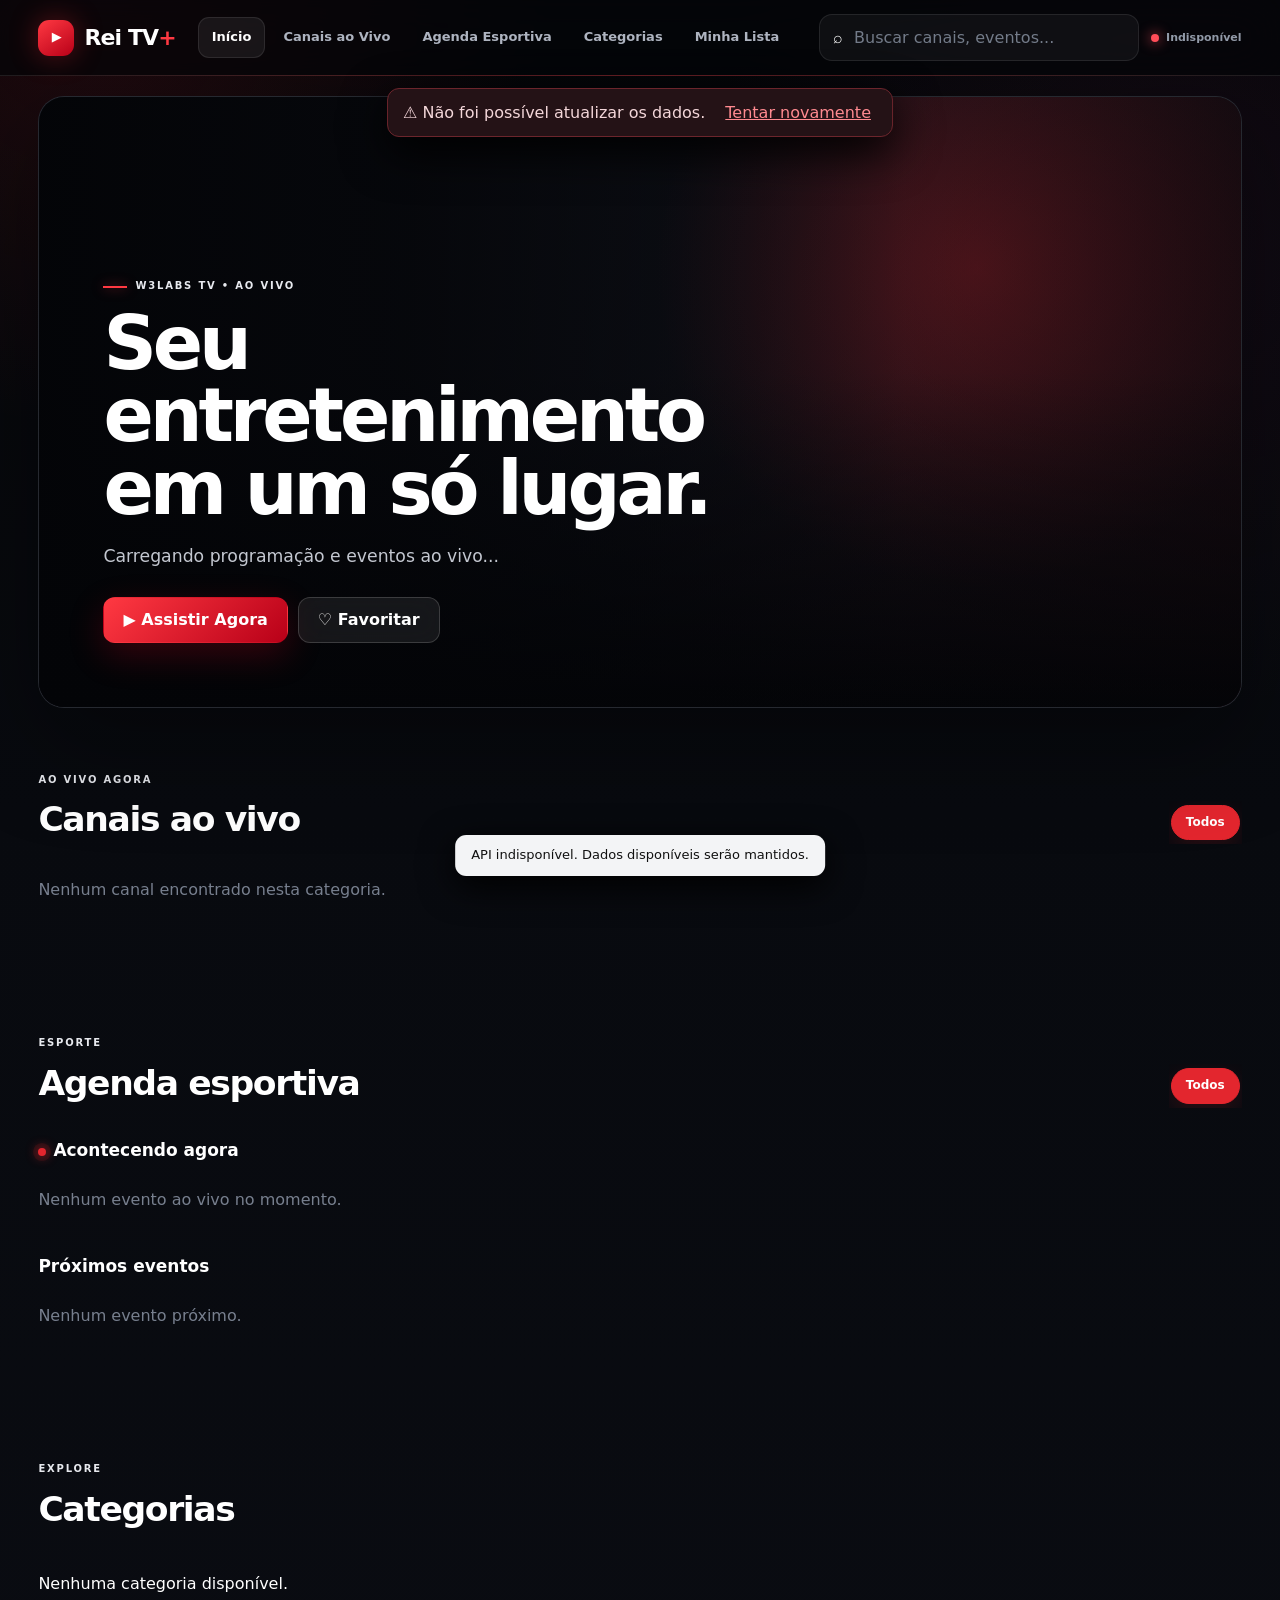
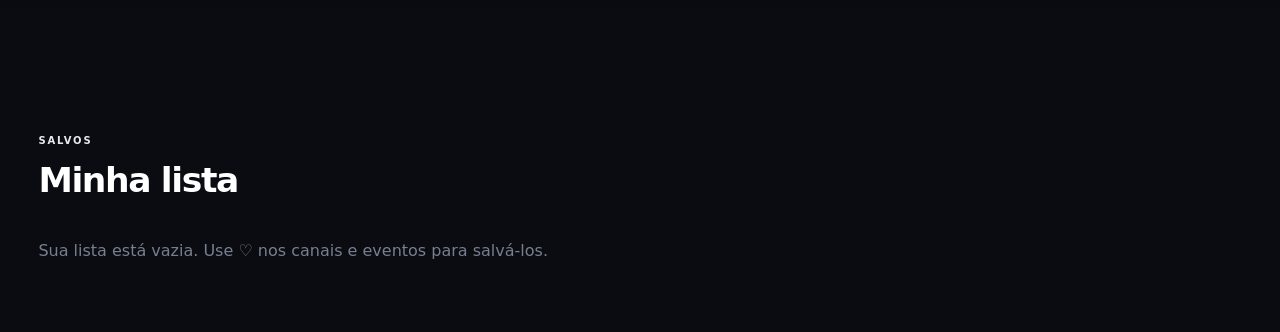
<file: index.html>
<!doctype html>
<html lang="pt-BR">
<head>
  <meta charset="utf-8">
  <meta name="viewport" content="width=device-width, initial-scale=1, viewport-fit=cover">
  <meta name="theme-color" content="#0a0b0e">
  <meta name="description" content="W3Labs TV — televisão ao vivo e agenda esportiva.">
  <title>W3Labs TV</title>
  <link rel="stylesheet" href="styles.css">
  <script async src="https://pagead2.googlesyndication.com/pagead/js/adsbygoogle.js?client=ca-pub-5064368958997852"
       crossorigin="anonymous"></script>
</head>
<body>
  <div id="offline-banner" class="offline-banner" role="status" hidden>
    <span>⚠️ Não foi possível atualizar os dados.</span>
    <button id="retry-btn" class="text-button">Tentar novamente</button>
  </div>

  <header class="topbar" id="top">
    <a class="brand" href="#inicio" aria-label="W3Labs TV">
      <span class="brand-mark">▶</span><span>Rei TV<span class="brand-plus">+</span></span>
    </a>
    <nav class="main-nav" aria-label="Navegação principal">
      <a href="#inicio" class="nav-link active">Início</a>
      <a href="#canais" class="nav-link">Canais ao Vivo</a>
      <a href="#agenda" class="nav-link">Agenda Esportiva</a>
      <a href="#categorias" class="nav-link">Categorias</a>
      <a href="#minha-lista" class="nav-link">Minha Lista</a>
    </nav>
    <div class="header-actions">
      <div class="search-wrap">
        <span aria-hidden="true">⌕</span>
        <input id="search-input" type="search" placeholder="Buscar canais, eventos..." autocomplete="off" aria-label="Buscar">
        <span id="search-spinner" class="spinner small" hidden></span>
      </div>
      <div class="api-status" title="Status da API"><i id="api-dot"></i><span id="api-status-text">Verificando</span></div>
    </div>
  </header>

  <main>
    <section id="inicio" class="hero-section">
      <div id="hero" class="hero">
        <div class="hero-content">
          <span class="eyebrow">W3LABS TV • AO VIVO</span>
          <h1>Seu entretenimento em um só lugar.</h1>
          <p>Carregando programação e eventos ao vivo...</p>
          <div class="hero-actions">
            <button id="hero-watch" class="btn btn-primary">▶ Assistir Agora</button>
            <button id="hero-favorite" class="btn btn-secondary">♡ Favoritar</button>
          </div>
        </div>
      </div>
    </section>

    <section id="canais" class="section">
      <div class="section-heading">
        <div><span class="eyebrow">AO VIVO AGORA</span><h2>Canais ao vivo</h2></div>
        <div id="channel-categories" class="chips" aria-label="Categorias de canais"></div>
      </div>
      <div id="channels-grid" class="card-grid channel-grid" aria-live="polite"></div>
    </section>

    <section id="agenda" class="section">
      <div class="section-heading"><div><span class="eyebrow">ESPORTE</span><h2>Agenda esportiva</h2></div><div id="sport-categories" class="chips"></div></div>
      <div class="subsection"><h3><span class="live-pulse"></span>Acontecendo agora</h3><div id="live-sports" class="event-grid"></div></div>
      <div class="subsection"><h3>Próximos eventos</h3><div id="upcoming-sports" class="event-grid"></div></div>
    </section>

    <section id="categorias" class="section">
      <div class="section-heading"><div><span class="eyebrow">EXPLORE</span><h2>Categorias</h2></div></div>
      <div id="category-grid" class="category-grid"></div>
    </section>

    <section id="minha-lista" class="section">
      <div class="section-heading"><div><span class="eyebrow">SALVOS</span><h2>Minha lista</h2></div></div>
      <div id="favorites-grid" class="card-grid channel-grid"></div>
    </section>

    <section id="search-results" class="section search-results" hidden>
      <div class="section-heading"><div><span class="eyebrow">BUSCA</span><h2 id="search-title">Resultados</h2></div></div>
      <div id="search-grid" class="card-grid"></div>
    </section>
  </main>

  <div id="player-modal" class="modal" hidden aria-modal="true" role="dialog" aria-label="Player">
    <div class="modal-backdrop" data-close-player></div>
    <div class="player-shell">
      <div class="player-head">
        <div><span id="player-live" class="live-badge">🔴 AO VIVO</span><h2 id="player-title">Player</h2></div>
        <button id="player-close" class="icon-button" aria-label="Fechar">✕</button>
      </div>
      <div class="player-frame-wrap">
        <div id="player-error" class="player-error" hidden>O servidor não respondeu. Tente outro servidor ou recarregue.</div>
        <iframe id="player-frame" title="Player de vídeo" allow="autoplay; fullscreen; picture-in-picture; encrypted-media" allowfullscreen referrerpolicy="no-referrer"></iframe>
      </div>
      <div class="player-controls">
        <div id="server-list" class="server-list"></div>
        <button id="fullscreen-btn" class="btn btn-secondary">⛶ Tela cheia</button>
      </div>
    </div>
  </div>

  <div id="toast" class="toast" role="status" aria-live="polite"></div>
  <script src="app.js" defer></script>
</body>
</html>
</file>
<file: styles.css>
:root{
  --bg:#050609;--bg-2:#090b10;--surface:#10131b;--surface-2:#171b25;--surface-3:#202532;
  --red:#e3262e;--red-bright:#ff3942;--red-dark:#b80018;--text:#fff;--muted:#9da4b2;
  --muted-2:#6f7786;--line:rgba(255,255,255,.09);--line-strong:rgba(255,255,255,.16);
  --glass:rgba(16,19,27,.72);--radius:18px;--max:1840px;
}
*{box-sizing:border-box}
html{scroll-behavior:smooth;background:var(--bg)}
body{margin:0;min-height:100vh;background:
 radial-gradient(circle at 8% 0%,rgba(227,38,46,.12),transparent 27rem),
 radial-gradient(circle at 92% 12%,rgba(104,35,80,.12),transparent 30rem),
 linear-gradient(180deg,#050609 0%,#080a0f 42%,#0a0c12 100%);
 color:var(--text);font-family:Inter,ui-sans-serif,system-ui,-apple-system,BlinkMacSystemFont,"Segoe UI",sans-serif;
 line-height:1.45;overflow-x:hidden
}
body:before{content:"";position:fixed;inset:0;pointer-events:none;z-index:-1;background-image:linear-gradient(rgba(255,255,255,.018) 1px,transparent 1px),linear-gradient(90deg,rgba(255,255,255,.014) 1px,transparent 1px);background-size:72px 72px;mask-image:linear-gradient(to bottom,#000,transparent 80%)}
button,input{font:inherit}button,a{touch-action:manipulation}
button{cursor:pointer}
[hidden]{display:none!important}

.topbar{position:sticky;top:0;z-index:80;min-height:76px;display:flex;align-items:center;gap:22px;padding:12px clamp(16px,3vw,58px);
 background:rgba(5,6,9,.76);backdrop-filter:blur(24px) saturate(150%);border-bottom:1px solid var(--line)}
.topbar:after{content:"";position:absolute;left:0;right:0;bottom:-1px;height:1px;background:linear-gradient(90deg,transparent,var(--red),transparent);opacity:.4}
.brand{display:flex;align-items:center;gap:10px;color:#fff;text-decoration:none;font-size:22px;font-weight:900;letter-spacing:-.04em;white-space:nowrap}
.brand-mark{display:grid;place-items:center;width:36px;height:36px;border-radius:11px;background:linear-gradient(145deg,var(--red-bright),var(--red-dark));font-size:13px;box-shadow:0 0 28px rgba(227,38,46,.38)}
.brand-plus{color:var(--red-bright)}
.main-nav{display:flex;align-items:center;gap:4px;overflow:auto;scrollbar-width:none}
.main-nav::-webkit-scrollbar{display:none}
.nav-link{padding:10px 13px;color:#aeb4c0;text-decoration:none;border:1px solid transparent;border-radius:11px;white-space:nowrap;font-size:13px;font-weight:700;transition:.18s}
.nav-link:hover,.nav-link.active{color:#fff;background:rgba(255,255,255,.065);border-color:var(--line)}
.header-actions{margin-left:auto;display:flex;align-items:center;gap:12px}
.search-wrap{display:flex;align-items:center;gap:9px;width:min(340px,25vw);padding:10px 13px;border:1px solid var(--line);background:rgba(255,255,255,.045);border-radius:13px;transition:.2s}
.search-wrap:focus-within{border-color:rgba(227,38,46,.65);box-shadow:0 0 0 4px rgba(227,38,46,.08)}
.search-wrap input{min-width:0;width:100%;border:0;outline:0;background:transparent;color:#fff}
.search-wrap input::placeholder{color:#737b89}
.api-status{display:flex;align-items:center;gap:7px;color:#929aa8;font-size:11px;font-weight:700;white-space:nowrap}
.api-status i{width:8px;height:8px;border-radius:50%;background:#777}
.api-status.ok i{background:#2fe083;box-shadow:0 0 13px #2fe083}
.api-status.error i{background:#ff4d59;box-shadow:0 0 13px #ff4d59}

.hero-section{max-width:var(--max);margin:auto;padding:20px clamp(12px,3vw,58px) 0}
.hero{min-height:min(660px,68vh);display:flex;align-items:flex-end;position:relative;overflow:hidden;border:1px solid var(--line);border-radius:26px;
 background-color:#11141c;background-position:center;background-size:cover;isolation:isolate;box-shadow:0 35px 100px rgba(0,0,0,.35)}
.hero:before{content:"";position:absolute;inset:0;z-index:-1;background:
 radial-gradient(circle at 78% 28%,rgba(227,38,46,.36),transparent 31%),
 linear-gradient(105deg,#171a23,#11131b 50%,#281017)}
.hero:after{content:"";position:absolute;inset:0;z-index:0;background:
 linear-gradient(90deg,rgba(3,4,7,.98) 0%,rgba(3,4,7,.82) 31%,rgba(3,4,7,.23) 72%,rgba(3,4,7,.48)),
 linear-gradient(0deg,rgba(3,4,7,.96),transparent 55%)}
.hero-content{position:relative;z-index:2;padding:clamp(30px,5vw,78px);max-width:850px}
.eyebrow{display:inline-flex;align-items:center;gap:8px;color:#e7e9ee;font-size:10px;font-weight:900;letter-spacing:.18em}
.hero .eyebrow:before{content:"";width:24px;height:2px;background:var(--red-bright);box-shadow:0 0 12px rgba(255,57,66,.6)}
.hero h1{font-size:clamp(38px,5.8vw,82px);line-height:.98;margin:14px 0 18px;letter-spacing:-.055em;max-width:800px}
.hero p{color:#c3c7d0;font-size:clamp(14px,1.35vw,18px);max-width:650px;margin:0}
.hero-actions{display:flex;gap:10px;flex-wrap:wrap;margin-top:28px}

.btn{min-height:46px;padding:0 19px;border-radius:12px;font-weight:850;border:1px solid transparent;transition:.18s}
.btn-primary{background:linear-gradient(135deg,var(--red-bright),var(--red-dark));color:#fff;box-shadow:0 12px 35px rgba(214,0,28,.24)}
.btn-primary:hover{transform:translateY(-2px);box-shadow:0 16px 42px rgba(214,0,28,.34)}
.btn-secondary{background:rgba(255,255,255,.075);color:#fff;border-color:var(--line-strong);backdrop-filter:blur(12px)}
.btn-secondary:hover{background:rgba(255,255,255,.12)}
.btn:focus-visible,.icon-button:focus-visible,.chip:focus-visible,.card:focus-visible,.category-tile:focus-visible,.nav-link:focus-visible{outline:3px solid rgba(255,57,66,.9);outline-offset:3px}

.section{max-width:var(--max);margin:0 auto;padding:58px clamp(12px,3vw,58px)}
.section-heading{display:flex;justify-content:space-between;gap:24px;align-items:end;margin-bottom:22px}
.section h2{font-size:clamp(25px,2.7vw,38px);margin:5px 0 0;letter-spacing:-.04em}
.section h3{font-size:17px;margin:0 0 14px}
.subsection{margin-top:30px}
.chips{display:flex;gap:8px;overflow:auto;max-width:68%;padding:4px 2px;scrollbar-width:none}
.chips::-webkit-scrollbar{display:none}
.chip{border:1px solid var(--line);background:rgba(255,255,255,.045);color:#aeb4bf;border-radius:999px;padding:8px 14px;white-space:nowrap;font-size:12px;font-weight:750;transition:.18s}
.chip.active,.chip:hover{background:var(--red);color:#fff;border-color:var(--red);box-shadow:0 8px 25px rgba(227,38,46,.16)}

.card-grid{display:flex;flex-wrap:wrap;gap:15px;align-items:stretch}.card-grid>.card{flex:1 1 calc(16.666% - 13px);max-width:calc(16.666% - 13px)}
.card{position:relative;min-width:0;border:1px solid var(--line);background:linear-gradient(145deg,rgba(255,255,255,.065),rgba(255,255,255,.025));border-radius:var(--radius);overflow:hidden;cursor:pointer;transition:transform .2s ease,border-color .2s,box-shadow .2s;backdrop-filter:blur(14px)}
.card:hover,.card.focused{transform:scale(1.045);z-index:5;border-color:rgba(255,57,66,.7);box-shadow:0 22px 55px rgba(0,0,0,.42),0 0 32px rgba(227,38,46,.14)}
.card-media{aspect-ratio:16/10;background:linear-gradient(135deg,#171a23,#0f1117);display:grid;place-items:center;overflow:hidden}
.card-media img{width:100%;height:100%;object-fit:cover;transition:transform .35s}
.card:hover .card-media img,.card.focused .card-media img{transform:scale(1.04)}
.channel-card .card-media{aspect-ratio:16/9}
.channel-card .card-media img{object-fit:contain;padding:16%}
.card-body{padding:12px 13px 14px}
.card-title{font-weight:800;font-size:14px;white-space:nowrap;overflow:hidden;text-overflow:ellipsis}
.card-meta{color:#858d9c;font-size:11px;margin-top:5px;white-space:nowrap;overflow:hidden;text-overflow:ellipsis}
.card-badge{position:absolute;top:9px;left:9px}
.live-badge{display:inline-flex;align-items:center;gap:5px;background:rgba(227,38,46,.18);border:1px solid rgba(255,57,66,.42);color:#ff8d94;padding:5px 8px;border-radius:7px;font-size:9px;font-weight:900;letter-spacing:.04em;backdrop-filter:blur(8px)}
.favorite-button{position:absolute;top:8px;right:8px;width:34px;height:34px;border-radius:50%;background:rgba(0,0,0,.58);color:#fff;border:1px solid rgba(255,255,255,.13);cursor:pointer;z-index:3;transition:.18s}
.favorite-button:hover{background:var(--red);border-color:var(--red);transform:scale(1.08)}

.event-grid{display:flex;flex-wrap:wrap;gap:15px;align-items:stretch}.event-grid>.card{flex:1 1 calc(25% - 12px);max-width:calc(25% - 12px)}
.event-card .card-media{aspect-ratio:16/9}.event-card .card-body{min-height:84px}
.category-grid{display:flex;flex-wrap:wrap;gap:13px}.category-grid>.category-tile{flex:1 1 calc(20% - 11px);max-width:calc(20% - 11px)}
.category-tile{position:relative;overflow:hidden;padding:27px 21px;border:1px solid var(--line);border-radius:var(--radius);background:
 linear-gradient(135deg,rgba(227,38,46,.18),rgba(255,255,255,.035));cursor:pointer;font-weight:850;transition:.2s}
.category-tile:after{content:"";position:absolute;width:100px;height:100px;right:-35px;bottom:-50px;background:rgba(255,255,255,.08);border-radius:50%;filter:blur(2px)}
.category-tile:hover,.category-tile.focused{border-color:rgba(255,57,66,.65);transform:translateY(-3px);box-shadow:0 18px 35px rgba(0,0,0,.25)}
.live-pulse{display:inline-block;width:8px;height:8px;border-radius:50%;background:var(--red);margin-right:7px;box-shadow:0 0 0 5px rgba(227,38,46,.1),0 0 12px var(--red)}
.empty{color:#777f8e;margin:12px 0}
.skeleton{background:linear-gradient(90deg,#151820 25%,#272b36 50%,#151820 75%);background-size:200% 100%;animation:shimmer 1.2s infinite}
@keyframes shimmer{to{background-position:-200% 0}}
.offline-banner{position:fixed;left:50%;top:88px;transform:translateX(-50%);z-index:100;padding:11px 15px;border:1px solid #6c252c;background:#241216;color:#f4d7da;border-radius:12px;display:flex;gap:14px;align-items:center;box-shadow:0 15px 45px #000}
.text-button{background:transparent;color:#ff8a90;text-decoration:underline;border:0}

.modal{position:fixed;inset:0;z-index:200;display:grid;place-items:center;padding:18px}
.modal-backdrop{position:absolute;inset:0;background:rgba(0,0,0,.86);backdrop-filter:blur(12px)}
.player-shell{position:relative;width:min(1280px,100%);max-height:95vh;overflow:auto;background:#0e1118;border:1px solid var(--line-strong);border-radius:18px;box-shadow:0 35px 120px #000}
.player-head{display:flex;align-items:center;justify-content:space-between;padding:15px 17px;gap:15px}
.player-head h2{margin:5px 0 0;font-size:19px}.icon-button{width:42px;height:42px;border-radius:50%;background:rgba(255,255,255,.07);color:#fff;border:1px solid var(--line)}
.player-frame-wrap{position:relative;background:#000;aspect-ratio:16/9}.player-frame-wrap iframe{width:100%;height:100%;border:0;display:block}
.player-error{position:absolute;inset:0;z-index:2;display:grid;place-items:center;text-align:center;padding:30px;background:#090a0e;color:#e7e7ea}
.player-controls{display:flex;justify-content:space-between;gap:12px;padding:12px 16px;flex-wrap:wrap}.server-list{display:flex;gap:8px;flex-wrap:wrap}
.server-btn{border:1px solid var(--line);background:#191c25;color:#bbbfc8;padding:9px 12px;border-radius:8px;cursor:pointer}
.server-btn.active{border-color:var(--red);background:rgba(227,38,46,.14);color:#fff}
.toast{position:fixed;bottom:24px;left:50%;transform:translate(-50%,20px);opacity:0;pointer-events:none;background:#f3f4f6;color:#111;padding:11px 16px;border-radius:11px;font-size:13px;z-index:300;transition:.2s;box-shadow:0 10px 35px #000}
.toast.show{opacity:1;transform:translate(-50%,0)}
.search-results{border-top:1px solid var(--line)}
.epg{margin-top:9px;color:#8f95a2;font-size:10px}.epg-row{display:flex;justify-content:space-between;gap:8px}
.epg-row span:first-child{color:#c9ccd3;white-space:nowrap;overflow:hidden;text-overflow:ellipsis}
.epg-bar{height:3px;margin:5px 0;background:#292c35;border-radius:5px;overflow:hidden}.epg-bar i{display:block;height:100%;background:var(--red);border-radius:5px}
.epg-next{white-space:nowrap;overflow:hidden;text-overflow:ellipsis}.spinner{display:inline-block;width:16px;height:16px;border:2px solid #555;border-top-color:#fff;border-radius:50%;animation:spin .7s linear infinite}
@keyframes spin{to{transform:rotate(360deg)}}

/* Tablet */
@media(max-width:1200px){
 .card-grid>.card{flex-basis:calc(25% - 12px);max-width:calc(25% - 12px)}.event-grid>.card{flex-basis:calc(33.333% - 10px);max-width:calc(33.333% - 10px)}.category-grid>.category-tile{flex-basis:calc(25% - 10px);max-width:calc(25% - 10px)}
 .topbar{flex-wrap:wrap;padding-top:10px;padding-bottom:10px}.main-nav{order:3;flex-basis:100%;padding-bottom:2px}.header-actions{margin-left:auto}
}
/* Mobile */
@media(max-width:760px){
 body:before{background-size:42px 42px}
 .topbar{gap:9px;min-height:70px}.brand{font-size:19px}.brand-mark{width:32px;height:32px}
 .header-actions{width:100%;order:2}.search-wrap{width:100%}.api-status{display:none}
 .main-nav{order:3;width:calc(100% + 4px);margin-left:-2px}
 .nav-link{font-size:11px;padding:8px 10px}
 .hero-section{padding-top:10px}.hero{min-height:510px;border-radius:18px}.hero-content{padding:27px 22px}
 .hero h1{font-size:clamp(36px,11vw,55px)}.section{padding-top:38px;padding-bottom:38px}
 .section-heading{align-items:flex-start;flex-direction:column}.chips{max-width:100%;width:100%}
 .card-grid{gap:10px}.card-grid>.card{flex-basis:calc(50% - 5px);max-width:calc(50% - 5px)}.event-grid{gap:10px}.event-grid>.card{flex-basis:calc(50% - 5px);max-width:calc(50% - 5px)}
 .category-grid>.category-tile{flex-basis:calc(50% - 7px);max-width:calc(50% - 7px)}.category-tile{padding:18px 14px}
 .player-shell{border-radius:10px}.player-head{padding:10px 12px}.player-controls{padding:10px 12px}
}
@media(max-width:420px){
 .card-grid{gap:8px}.event-grid>.card{flex-basis:100%;max-width:100%}.hero{min-height:480px}.hero h1{font-size:35px}
 .hero-actions .btn{flex:1}.brand{font-size:17px}.nav-link{font-size:10px;padding:8px 8px}
}
/* Ultra-wide desktop */
@media(min-width:1800px){.card-grid>.card{flex-basis:calc(12.5% - 14px);max-width:calc(12.5% - 14px)}.event-grid>.card{flex-basis:calc(20% - 12px);max-width:calc(20% - 12px)}}
/* Smart TV / remote-first interface */
@media(min-width:1400px) and (hover:none){
 body.smart-tv .topbar{min-height:92px;padding-left:58px;padding-right:58px}
 body.smart-tv .brand{font-size:27px}body.smart-tv .brand-mark{width:46px;height:46px;font-size:16px}
 body.smart-tv .nav-link{font-size:16px;padding:13px 17px}
 body.smart-tv .hero{min-height:650px;border-radius:30px}
 body.smart-tv .section{padding-top:72px;padding-bottom:72px}
 body.smart-tv .section h2{font-size:42px}
 body.smart-tv .card-grid{gap:22px}body.smart-tv .card-grid>.card{flex-basis:calc(16.666% - 19px);max-width:calc(16.666% - 19px)}
 body.smart-tv .event-grid{gap:22px}body.smart-tv .event-grid>.card{flex-basis:calc(25% - 17px);max-width:calc(25% - 17px)}
 body.smart-tv .category-grid{gap:18px}body.smart-tv .category-grid>.category-tile{flex-basis:calc(20% - 15px);max-width:calc(20% - 15px)}
 body.smart-tv .card{border-radius:20px}
 body.smart-tv .card-title{font-size:17px}.card-meta{font-size:12px}
 body.smart-tv .card:focus,body.smart-tv .card.focused,body.smart-tv .category-tile.focused,body.smart-tv .chip.focused{
   transform:scale(1.09);border-color:#ff3942;box-shadow:0 0 0 3px rgba(255,57,66,.32),0 24px 65px rgba(0,0,0,.55),0 0 42px rgba(227,38,46,.2)
 }
 body.smart-tv .btn{min-height:54px;padding:0 24px;font-size:16px}
 body.smart-tv .search-wrap{width:390px;padding:13px 16px}
 body.smart-tv .section-heading{margin-bottom:28px}
}
/* Explicit TV mode: append ?tv=1 */
body.smart-tv{--radius:20px}
@media(prefers-reduced-motion:reduce){*{scroll-behavior:auto!important;transition:none!important;animation:none!important}}
</file>
